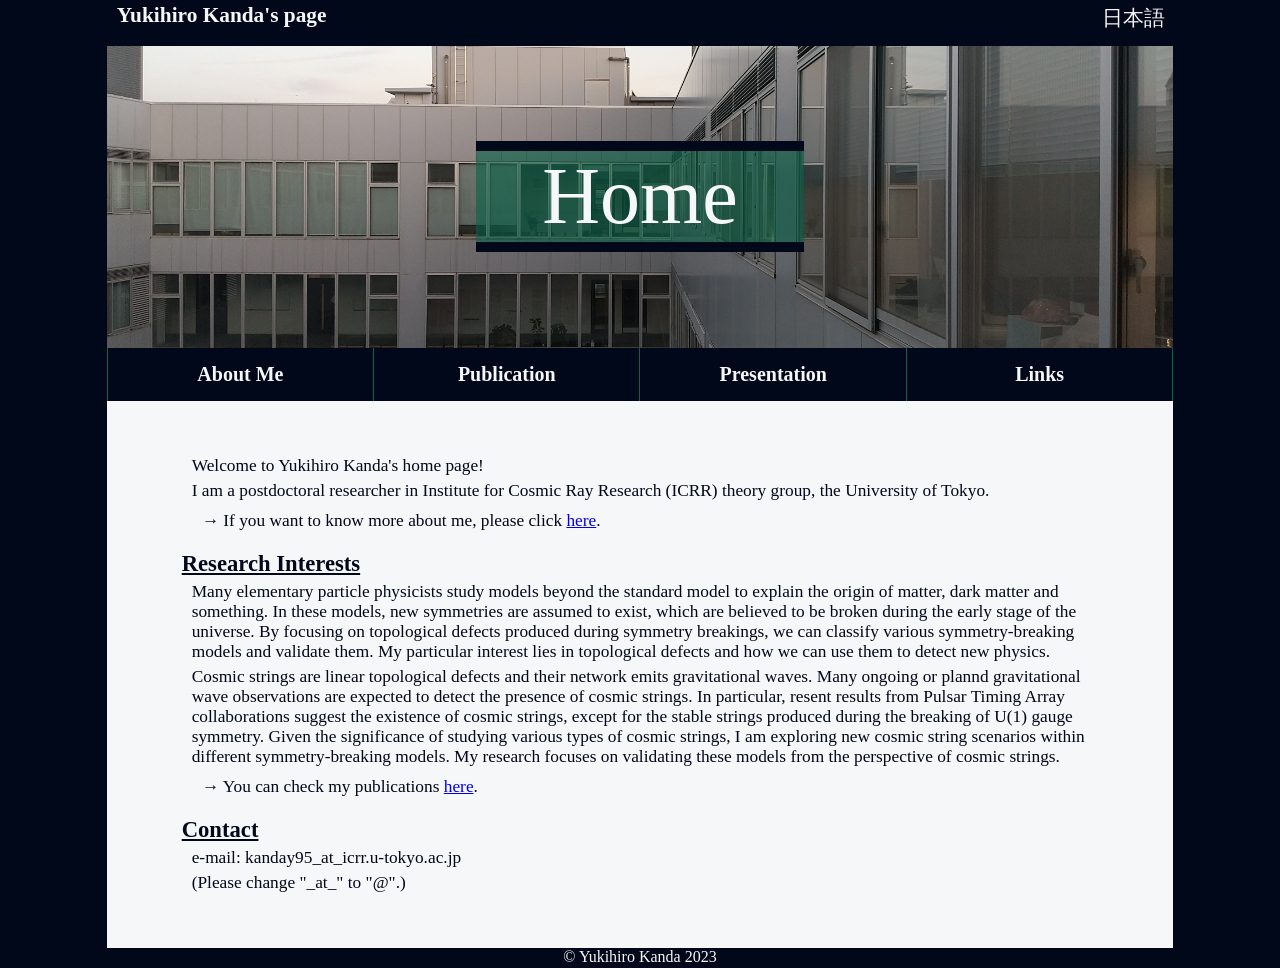
<file: index.html>
<!DOCTYPE html>
<html>
    <head>
        <title>Home_Yukihiro Kanda's Page</title>
        <link rel="stylesheet" href="./css/style.css">
        <meta charset="utf-8">
        <meta name="robots" content="noimageindex"> <!--検索避け。画像のみ検索避けの場合はnoimageindexのみ-->
    </head>
    <body>
        <!--ヘッダー-->
        <header>
            <a href="index.html" class="head">Yukihiro Kanda's page</a>
            <a href="index_jp.html" class="trns">日本語</a>
        </header>
        <div class="title0">
            <div class="title">Home</div>
        </div>
        <ul class="menu">
            <li><a href="aboutme.html">About Me</a></li>
            <li><a href="publication.html">Publication</a></li>
            <li><a href="presentation.html">Presentation</a></li>
            <li><a href="links.html">Links</a></li>
        </ul>
        <!--メイン部分-->
        <main>
            <p>Welcome to Yukihiro Kanda's home page!</p>
            <!--<p>(※Recommended for viewing on a computer. Support for smartphones is currently under preparation.)</p>-->
            <p>I am a postdoctoral researcher in Institute for Cosmic Ray Research (ICRR) theory group, the University of Tokyo.</p>
            <p class="link">&rarr;&nbsp;If you want to know more about me, please click <a href="aboutme.html">here</a>.</p>
            <h1>Research Interests</h1>
            <p>
                Many elementary particle physicists study models beyond the standard model to explain the origin of matter, dark matter and something. 
                In these models, new symmetries are assumed to exist, which are believed to be broken during the early stage of the universe. 
                By focusing on topological defects produced during symmetry breakings, we can classify various symmetry-breaking models and validate them. 
                My particular interest lies in topological defects and how we can use them to detect new physics. 
            </p>
            <p>
                Cosmic strings are linear topological defects and their network emits gravitational waves.
                Many ongoing or plannd gravitational wave observations are expected to detect the presence of cosmic strings. 
                In particular, resent results from Pulsar Timing Array collaborations suggest the existence of cosmic strings, except for the stable strings produced during the breaking of U(1) gauge symmetry. 
                Given the significance of studying various types of cosmic strings, I am exploring new cosmic string scenarios within different symmetry-breaking models. 
                My research focuses on validating these models from the perspective of cosmic strings.
            </p>
            <p class="link">
                &rarr;&nbsp;You can check my publications <a href="publication.html">here</a>.
            </p>
            <h1>Contact</h1>
            <p>e-mail: kanday95_at_icrr.u-tokyo.ac.jp</p>
            <p>(Please change "_at_" to "@".)</p>
        </main>
        <footer>
            &copy; Yukihiro Kanda 2023
        </footer>
    </body>
</html>
</file>
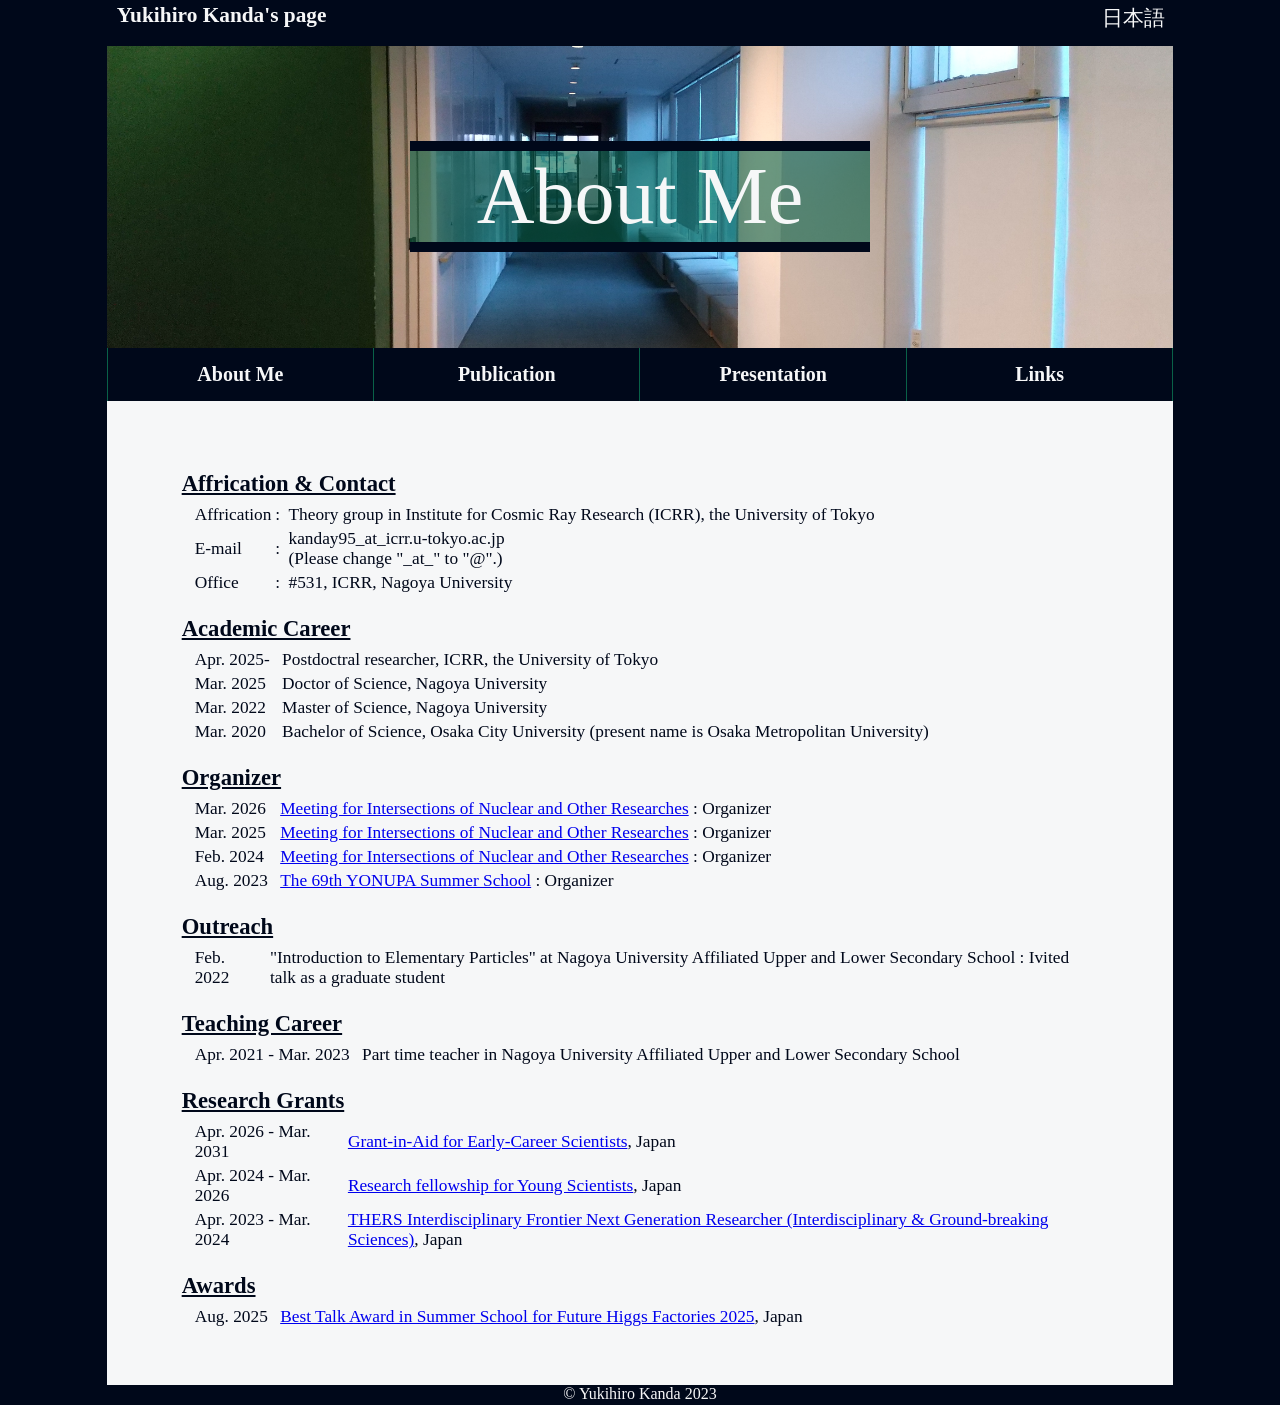
<file: aboutme.html>
<!DOCTYPE html>
<html>
    <head>
        <title>About Me_Yukihiro Kanda's Page</title>
        <link rel="stylesheet" href="./css/style.css">
        <meta charset="utf-8">
        <meta name="robots" content="noindex, nofollow, noarchive, noimageindex"> <!--検索避け。画像のみ検索避けの場合はnoimageindexのみ-->
    </head>
    <body>
        <header>
            <a href="index.html" class="head">Yukihiro Kanda's page</a>
            <a href="aboutme_jp.html" class="trns">日本語</a>
        </header>
        <div class="title1">
            <div class="title">About Me</div>
        </div>
        <ul class="menu">
            <li><a href="aboutme.html">About Me</a></li>
            <li><a href="publication.html">Publication</a></li>
            <li><a href="presentation.html">Presentation</a></li>
            <li><a href="links.html">Links</a></li>
        </ul>
        <main>
            <h1>Affrication & Contact</h1>
            <table>
                <tr>
                    <td>Affrication</td>
                    <td>:&nbsp;</td>
                    <td>Theory group in Institute for Cosmic Ray Research (ICRR), the University of Tokyo</td>
                </tr>
                <tr>
                    <td>E-mail</td>
                    <td>:&nbsp;</td>
                    <td>kanday95_at_icrr.u-tokyo.ac.jp</br>(Please change "_at_" to "@".)</td>
                </tr>
                <tr>
                    <td>Office</td>
                    <td>:&nbsp;</td>
                    <td>#531, ICRR, Nagoya University</td>
                </tr>
            </table>
            <h1>Academic Career</h1>
            <table>
                <tr>
                    <td>Apr. 2025-</td>
                    <td>&nbsp;</td>
                    <td>Postdoctral researcher, ICRR, the University of Tokyo</td>
                </tr>
                <tr>
                    <td>Mar. 2025</td>
                    <td>&nbsp;</td>
                    <td>Doctor of Science, Nagoya University</td>
                </tr>
                <tr>
                    <td>Mar. 2022</td>
                    <td>&nbsp;</td>
                    <td>Master of Science, Nagoya University</td>
                </tr>
                <tr>
                    <td>Mar. 2020</td>
                    <td>&nbsp;</td>
                    <td>Bachelor of Science, Osaka City University (present name is Osaka Metropolitan University)</td>
                </tr>
            </table>
            <h1>Organizer</h1>
            <table>
                <tr>
                    <td>Mar. 2026</td>
                    <td>&nbsp;</td>
                    <td><a href="https://taigamiyachi.github.io/MINOR2026/" target="_blank">Meeting for Intersections of Nuclear and Other Researches</a> : Organizer</td>
                </tr>
                <tr>
                    <td>Mar. 2025</td>
                    <td>&nbsp;</td>
                    <td><a href="https://taigamiyachi.github.io/MINOR2025/" target="_blank">Meeting for Intersections of Nuclear and Other Researches</a> : Organizer</td>
                </tr>
                <tr>
                    <td>Feb. 2024</td>
                    <td>&nbsp;</td>
                    <td><a href="https://kannosatoshi.github.io/minor_page/" target="_blank">Meeting for Intersections of Nuclear and Other Researches</a> : Organizer</td>
                </tr>
                <tr>
                    <td>Aug. 2023</td>
                    <td>&nbsp;</td>
                    <td><a href="https://www2.yukawa.kyoto-u.ac.jp/~sansha.wakate/school2023/index.html" target="_blank">The 69th YONUPA Summer School</a> : Organizer</td>
                </tr>
            </table>
            <h1>Outreach</h1>
            <table>
                <tr>
                    <td>Feb. 2022</td>
                    <td>&nbsp;</td>
                    <td>"Introduction to Elementary Particles" at Nagoya University Affiliated Upper and Lower Secondary School : Ivited talk as a graduate student</td>
                </tr>
            </table>
            <h1>Teaching Career</h1>
            <table>
                <tr>
                    <td>Apr. 2021 - Mar. 2023</td>
                    <td>&nbsp;</td>
                    <td>Part time teacher in Nagoya University Affiliated Upper and Lower Secondary School</td>
                </tr>
            </table>
            <h1>Research Grants</h1>
            <table>
                <tr>
                    <td>Apr. 2026 - Mar. 2031</td>
                    <td>&nbsp;</td>
                    <td><a href="https://www.jsps.go.jp/english/e-grants/grants01.html" target="_blank">Grant-in-Aid for Early-Career Scientists</a>, Japan</td>
                </tr>
                <tr>
                    <td>Apr. 2024 - Mar. 2026</td>
                    <td>&nbsp;</td>
                    <td><a href="https://www.jsps.go.jp/english/e-pd/" target="_blank">Research fellowship for Young Scientists</a>, Japan</td>
                </tr>
                <tr>
                    <td>Apr. 2023 - Mar. 2024</td>
                    <td>&nbsp;</td>
                    <td> <a href="https://dec.nagoya-u.ac.jp/phd-fellowship/" target="_blank">THERS Interdisciplinary Frontier Next Generation Researcher (Interdisciplinary & Ground-breaking Sciences)</a>, Japan</td>
                </tr>
            </table>
            <h1>Awards</h1>
            <table>
                <tr>
                    <td>Aug. 2025</td>
                    <td>&nbsp;</td>
                    <td><a href="https://agenda.linearcollider.org/event/10705/" target="_blank">Best Talk Award in Summer School for Future Higgs Factories 2025</a>, Japan</td>
                </tr>
            </table>
        </main>
        <footer>
            &copy; Yukihiro Kanda 2023
        </footer>
    </body>
</html>
</file>
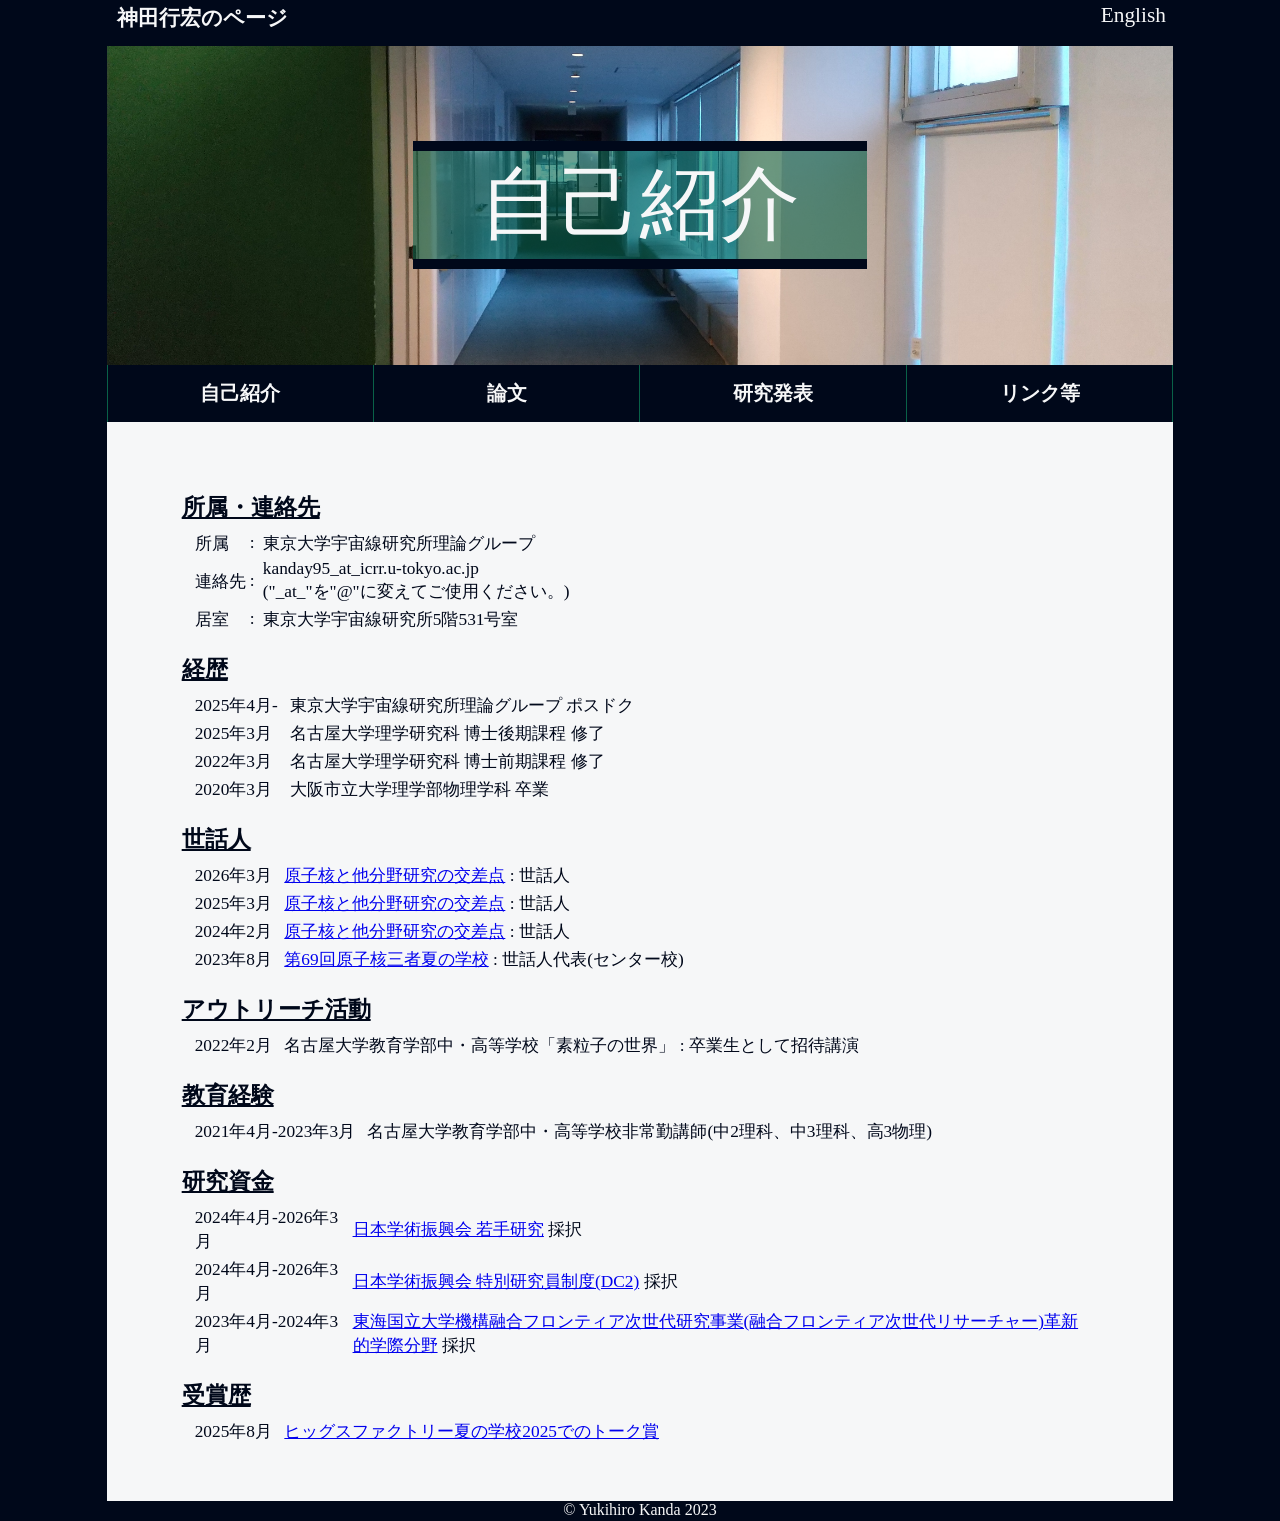
<file: aboutme_jp.html>
<!DOCTYPE html>
<html>
    <head>
        <title>自己紹介_神田行宏のページ</title>
        <link rel="stylesheet" href="./css/style.css">
        <meta charset="utf-8">
        <meta name="robots" content="noindex, nofollow, noarchive, noimageindex"> <!--検索避け。画像のみ検索避けの場合はnoimageindexのみ-->
    </head>
    <body>
        <header>
            <a href="index_jp.html" class="head">神田行宏のページ</a>
            <a href="aboutme.html" class="trns">English</a>
        </header>
        <div class="title1">
            <div class="title">自己紹介</div>
        </div>
        <ul class="menu">
            <li><a href="aboutme_jp.html">自己紹介</a></li>
            <li><a href="publication_jp.html">論文</a></li>
            <li><a href="presentation_jp.html">研究発表</a></li>
            <li><a href="links_jp.html">リンク等</a></li>
        </ul>
        <main>
            <h1>所属・連絡先</h1>
            <table>
                <tr>
                    <td>所属</td>
                    <td>:&nbsp;</td>
                    <td>東京大学宇宙線研究所理論グループ</td>
                </tr>
                <tr>
                    <td>連絡先</td>
                    <td>:&nbsp;</td>
                    <td>kanday95_at_icrr.u-tokyo.ac.jp</br>("_at_"を"@"に変えてご使用ください。)</td>
                </tr>
                <tr>
                    <td>居室</td>
                    <td>:&nbsp;</td>
                    <td>東京大学宇宙線研究所5階531号室</td>
                </tr>
            </table>
            <h1>経歴</h1>
            <table>
                <tr>
                    <td>2025年4月-</td>
                    <td>&nbsp;</td>
                    <td>東京大学宇宙線研究所理論グループ ポスドク</td>
                </tr>
                <tr>
                    <td>2025年3月</td>
                    <td>&nbsp;</td>
                    <td>名古屋大学理学研究科 博士後期課程 修了</td>
                </tr>
                <tr>
                    <td>2022年3月</td>
                    <td>&nbsp;</td>
                    <td>名古屋大学理学研究科 博士前期課程 修了</td>
                </tr>
                <tr>
                    <td>2020年3月</td>
                    <td>&nbsp;</td>
                    <td>大阪市立大学理学部物理学科 卒業</td>
                </tr>
            </table>
            <h1>世話人</h1>
            <table>
                <tr>
                    <td>2026年3月</td>
                    <td>&nbsp;</td>
                    <td><a href="https://taigamiyachi.github.io/MINOR2026/" target="_blank">原子核と他分野研究の交差点</a> : 世話人</td>
                </tr>
                <tr>
                    <td>2025年3月</td>
                    <td>&nbsp;</td>
                    <td><a href="https://taigamiyachi.github.io/MINOR2025/" target="_blank">原子核と他分野研究の交差点</a> : 世話人</td>
                </tr>
                <tr>
                    <td>2024年2月</td>
                    <td>&nbsp;</td>
                    <td><a href="https://kannosatoshi.github.io/minor_page/" target="_blank">原子核と他分野研究の交差点</a> : 世話人</td>
                </tr>
                <tr>
                    <td>2023年8月</td>
                    <td>&nbsp;</td>
                    <td><a href="https://www2.yukawa.kyoto-u.ac.jp/~sansha.wakate/school2023/index.html" target="_blank">第69回原子核三者夏の学校</a> : 世話人代表(センター校)</td>
                </tr>
            </table>
            <h1>アウトリーチ活動</h1>
            <table>
                <tr>
                    <td>2022年2月</td>
                    <td>&nbsp;</td>
                    <td>名古屋大学教育学部中・高等学校「素粒子の世界」 : 卒業生として招待講演</td>
                </tr>
            </table>
            <h1>教育経験</h1>
            <table>
                <tr>
                    <td>2021年4月-2023年3月</td>
                    <td>&nbsp;</td>
                    <td>名古屋大学教育学部中・高等学校非常勤講師(中2理科、中3理科、高3物理)</td>
                </tr>
            </table>
            <h1>研究資金</h1>
            <table>
                <tr>
                    <td>2024年4月-2026年3月</td>
                    <td>&nbsp;</td>
                    <td><a href="https://kaken.nii.ac.jp/ja/grant/KAKENHI-PROJECT-26K17132/" target="_blank">日本学術振興会 若手研究</a> 採択</td>
                </tr>
                <tr>
                    <td>2024年4月-2026年3月</td>
                    <td>&nbsp;</td>
                    <td><a href="https://kaken.nii.ac.jp/ja/grant/KAKENHI-PROJECT-24KJ1257/" target="_blank">日本学術振興会 特別研究員制度(DC2)</a> 採択</td>
                </tr>
                <tr>
                    <td>2023年4月-2024年3月</td>
                    <td>&nbsp;</td>
                    <td><a href="https://dec.nagoya-u.ac.jp/phd-fellowship/" target="_blank">東海国立大学機構融合フロンティア次世代研究事業(融合フロンティア次世代リサーチャー)革新的学際分野</a> 採択</td>
                </tr>
            </table>
            <h1>受賞歴</h1>
            <table>
                <tr>
                    <td>2025年8月</td>
                    <td>&nbsp;</td>
                    <td><a href="https://agenda.linearcollider.org/event/10705/" target="_blank">ヒッグスファクトリー夏の学校2025でのトーク賞</a></td>
                </tr>
            </table>
        </main>
        <footer>
            &copy; Yukihiro Kanda 2023
        </footer>
    </body>
</html>
</file>
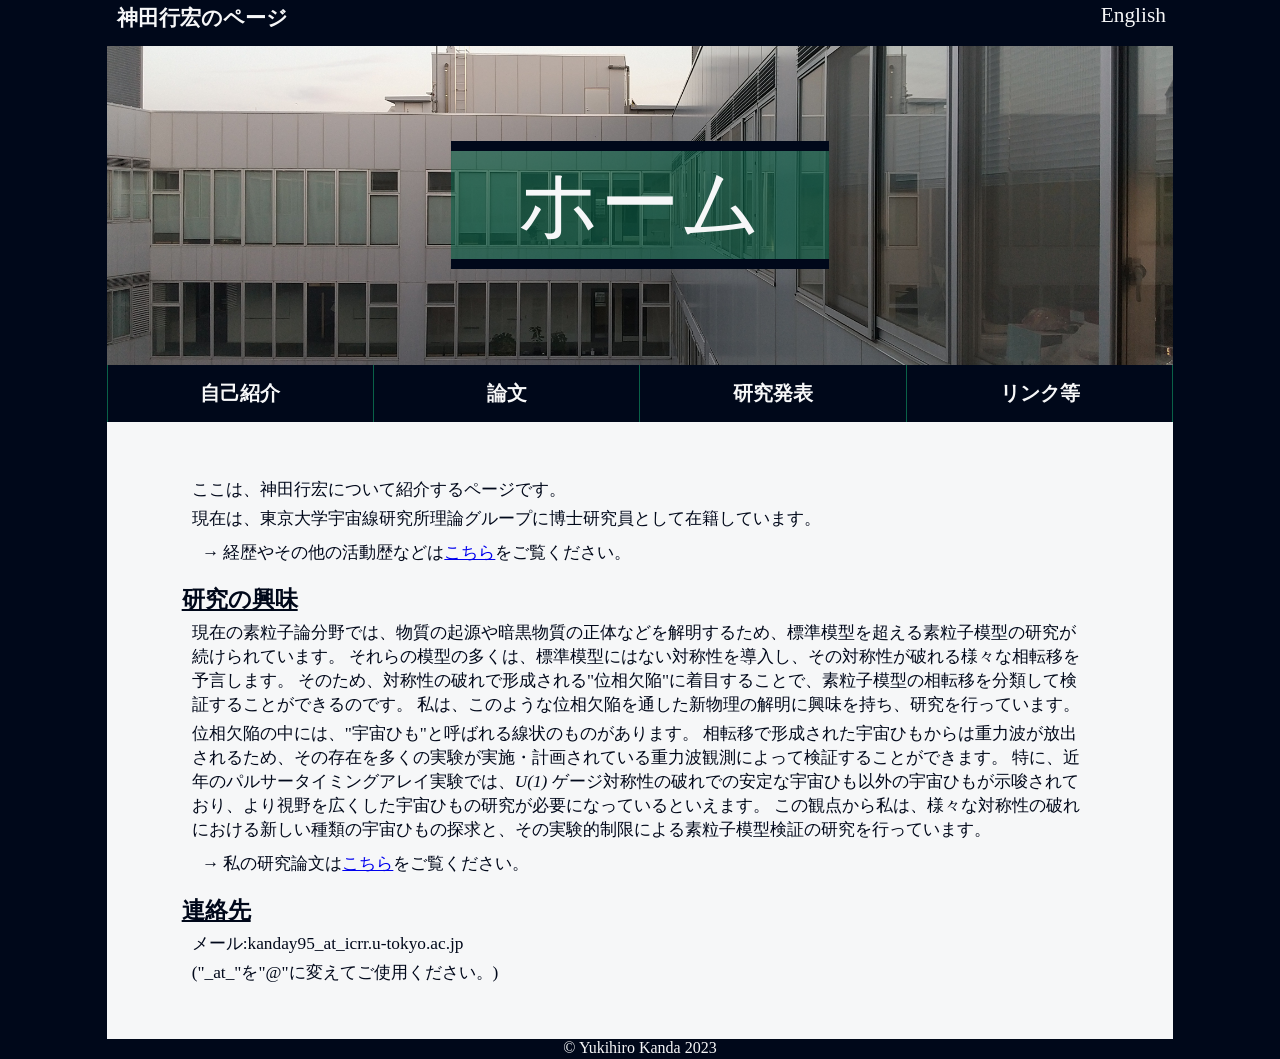
<file: index_jp.html>
<!DOCTYPE html>
<html>
    <head>
        <title>ホーム_神田行宏のページ</title>
        <link rel="stylesheet" href="./css/style.css">
        <meta charset="utf-8">
        <meta name="robots" content="noimageindex"> <!--検索避け。画像のみ検索避けの場合はnoimageindexのみ-->
    </head>
    <body>
        <header>
            <a href="index_jp.html" class="head">神田行宏のページ</a>
            <a href="index.html" class="trns">English</a>
        </header>
        <div class="title0">
            <div class="title">ホーム</div>
        </div>
        <ul class="menu">
            <li><a href="aboutme_jp.html">自己紹介</a></li>
            <li><a href="publication_jp.html">論文</a></li>
            <li><a href="presentation_jp.html">研究発表</a></li>
            <li><a href="links_jp.html">リンク等</a></li>
        </ul>
        <main>
            <p>ここは、神田行宏について紹介するページです。</p>
            <!--<p>(※パソコンでの閲覧推奨。スマホへの対応は準備中。)</p>-->
            <p>現在は、東京大学宇宙線研究所理論グループに博士研究員として在籍しています。</p>
            <p class="link">&rarr;&nbsp;経歴やその他の活動歴などは<a href="aboutme_jp.html">こちら</a>をご覧ください。</p>
            <h1>研究の興味</h1>
            <p>
                現在の素粒子論分野では、物質の起源や暗黒物質の正体などを解明するため、標準模型を超える素粒子模型の研究が続けられています。
                それらの模型の多くは、標準模型にはない対称性を導入し、その対称性が破れる様々な相転移を予言します。
                そのため、対称性の破れで形成される"位相欠陥"に着目することで、素粒子模型の相転移を分類して検証することができるのです。
                私は、このような位相欠陥を通した新物理の解明に興味を持ち、研究を行っています。
            </p>
            <p>
                位相欠陥の中には、"宇宙ひも"と呼ばれる線状のものがあります。
                相転移で形成された宇宙ひもからは重力波が放出されるため、その存在を多くの実験が実施・計画されている重力波観測によって検証することができます。
                特に、近年のパルサータイミングアレイ実験では、<i>U(1)</i> ゲージ対称性の破れでの安定な宇宙ひも以外の宇宙ひもが示唆されており、より視野を広くした宇宙ひもの研究が必要になっているといえます。
                この観点から私は、様々な対称性の破れにおける新しい種類の宇宙ひもの探求と、その実験的制限による素粒子模型検証の研究を行っています。
            </p>
            <p class="link">
                &rarr;&nbsp;私の研究論文は<a href="publication_jp.html">こちら</a>をご覧ください。
            </p>
            <h1>連絡先</h1>
            <p>メール:kanday95_at_icrr.u-tokyo.ac.jp</p>
            <p>("_at_"を"@"に変えてご使用ください。)</p>
        </main>
        <footer>
            &copy; Yukihiro Kanda 2023
        </footer>
    </body>
</html>
</file>
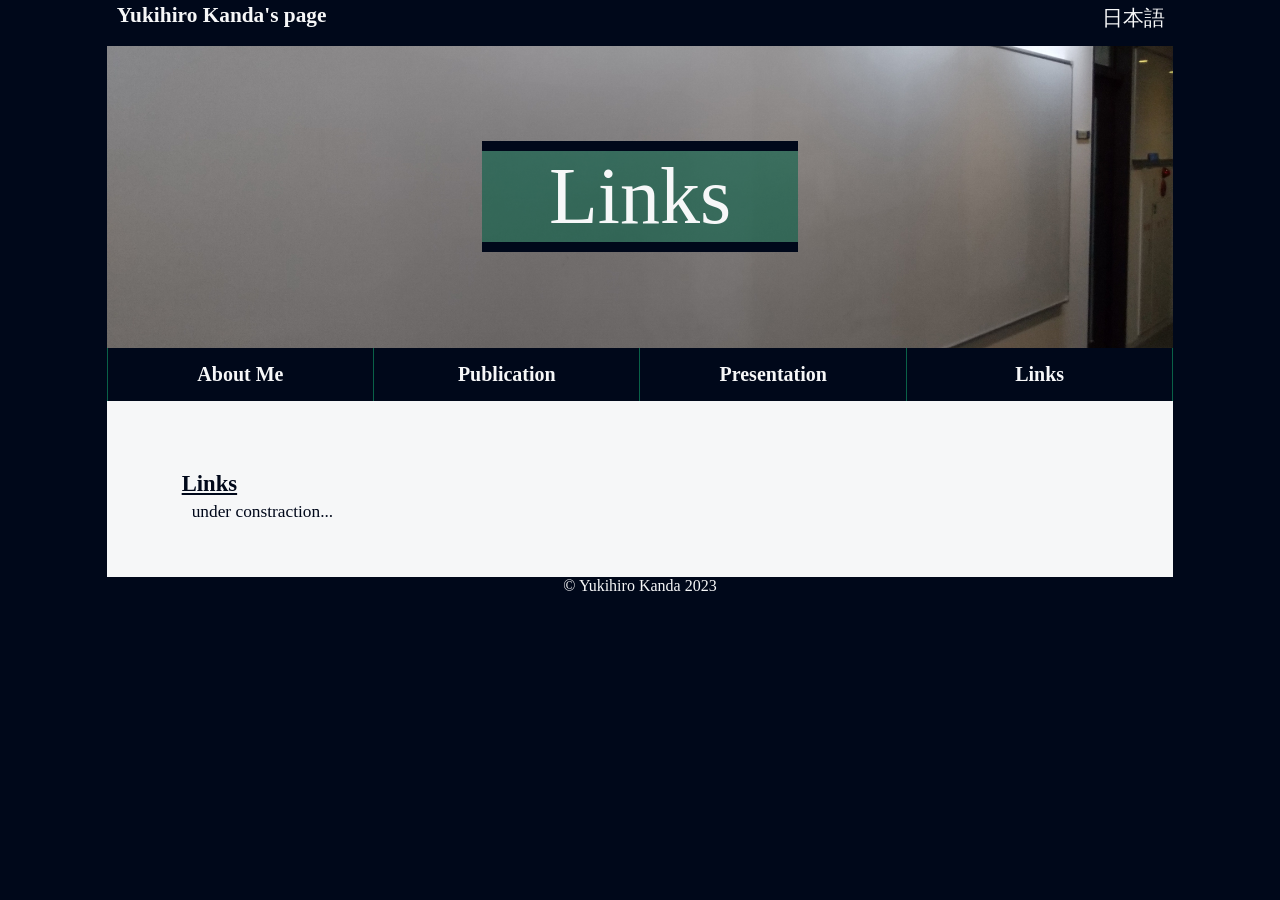
<file: links.html>
<!DOCTYPE html>
<html>
    <head>
        <title>Links_Yukihiro Kanda's Page</title>
        <link rel="stylesheet" href="./css/style.css">
        <meta charset="utf-8">
        <meta name="robots" content="noindex, nofollow, noarchive, noimageindex"> <!--検索避け。画像のみ検索避けの場合はnoimageindexのみ-->
    </head>
    <body>
        <header>
            <a href="index.html" class="head">Yukihiro Kanda's page</a>
            <a href="links_jp.html" class="trns">日本語</a>
        </header>
        <div class="title4">
            <div class="title">Links</div>
        </div>
        <ul class="menu">
            <li><a href="aboutme.html">About Me</a></li>
            <li><a href="publication.html">Publication</a></li>
            <li><a href="presentation.html">Presentation</a></li>
            <li><a href="links.html">Links</a></li>
        </ul>
        <main>
            <h1>Links</h1>
            <p>under constraction...</p>
        </main>
        <footer>
            &copy; Yukihiro Kanda 2023
        </footer>
    </body>
</html>
</file>
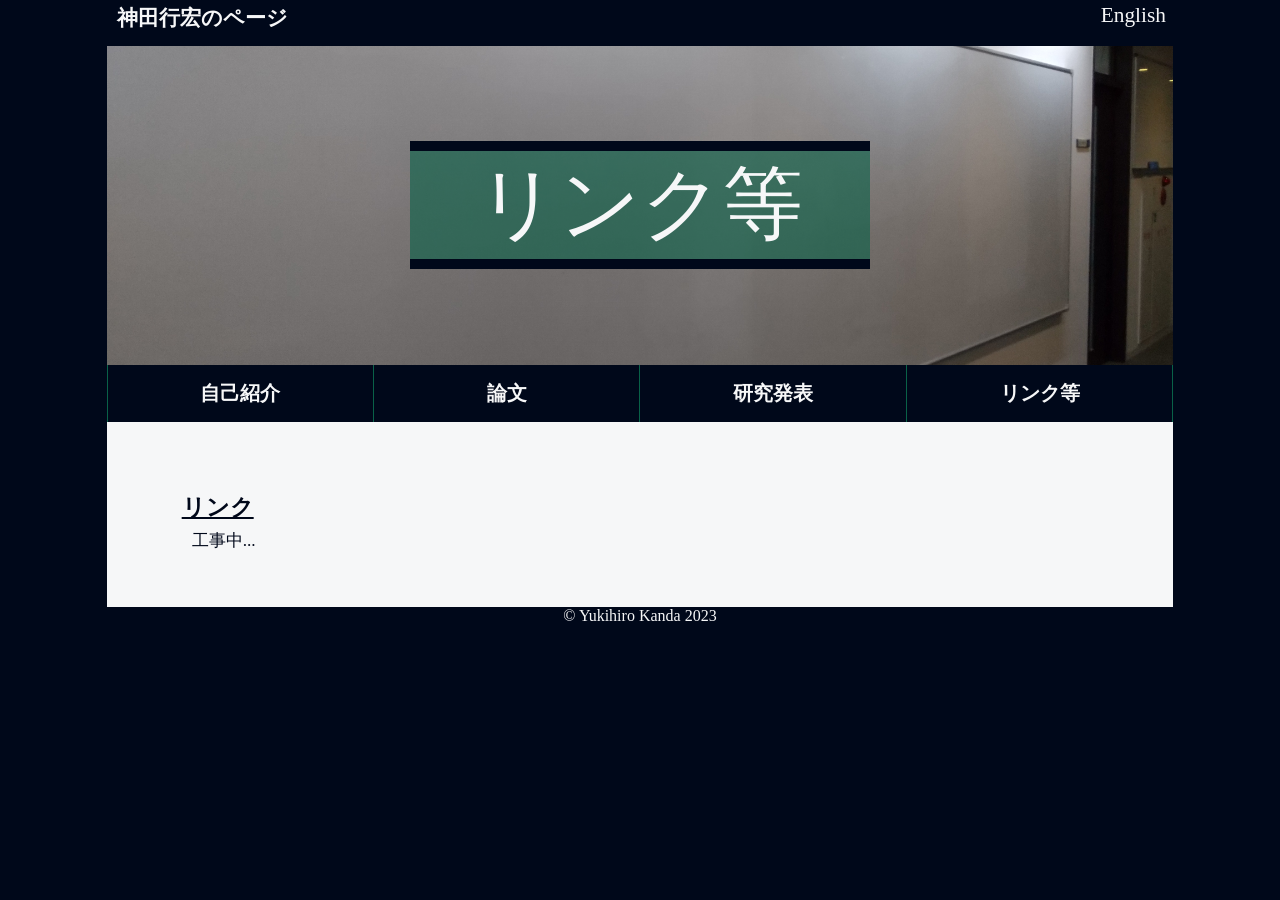
<file: links_jp.html>
<!DOCTYPE html>
<html>
    <head>
        <title>リンク等_神田行宏のページ</title>
        <link rel="stylesheet" href="./css/style.css">
        <meta charset="utf-8">
        <meta name="robots" content="noindex, nofollow, noarchive, noimageindex"> <!--検索避け。画像のみ検索避けの場合はnoimageindexのみ-->
    </head>
    <body>
        <header>
            <a href="index_jp.html" class="head">神田行宏のページ</a>
            <a href="links.html" class="trns">English</a>
        </header>
        <div class="title4">
            <div class="title">リンク等</div>
        </div>
        <ul class="menu">
            <li><a href="aboutme_jp.html">自己紹介</a></li>
            <li><a href="publication_jp.html">論文</a></li>
            <li><a href="presentation_jp.html">研究発表</a></li>
            <li><a href="links_jp.html">リンク等</a></li>
        </ul>
        <main>
            <h1>リンク</h1>
            <p>工事中...</p>
        </main>
        <footer>
            &copy; Yukihiro Kanda 2023
        </footer>
    </body>
</html>
</file>
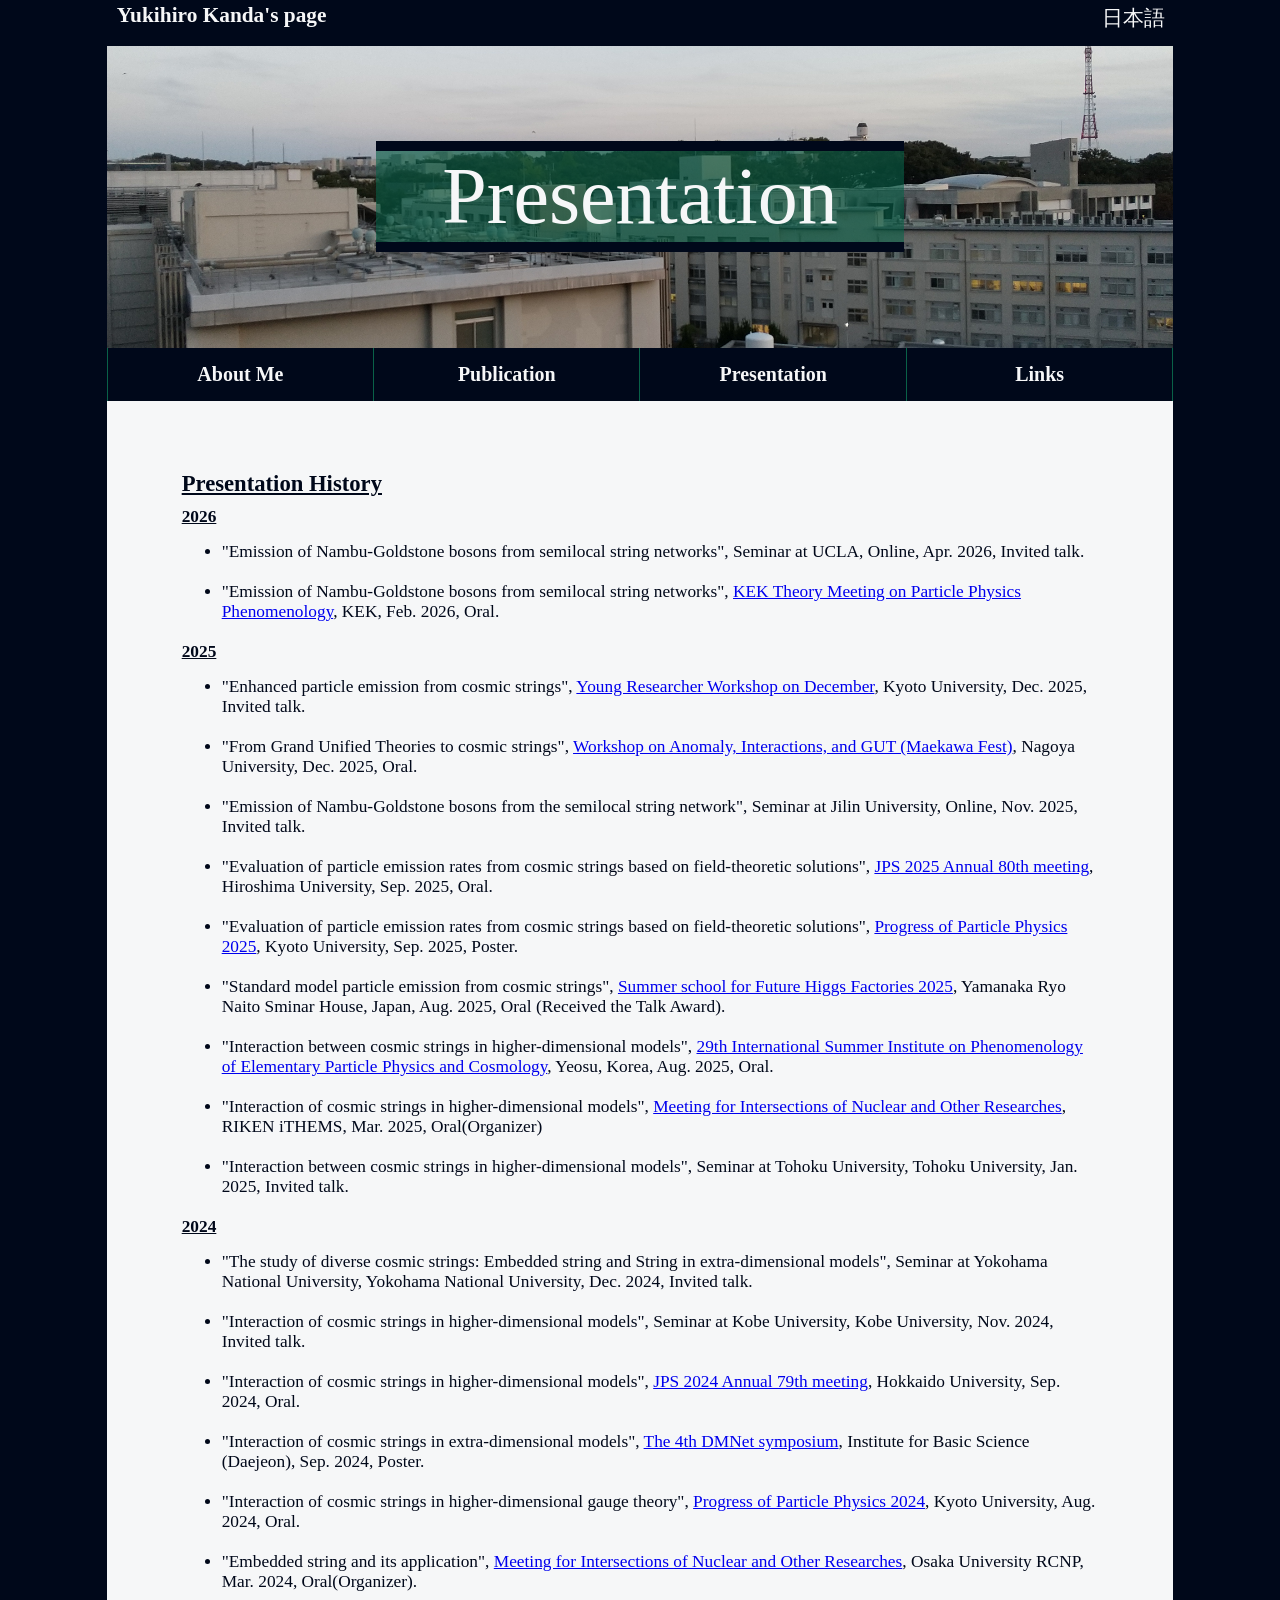
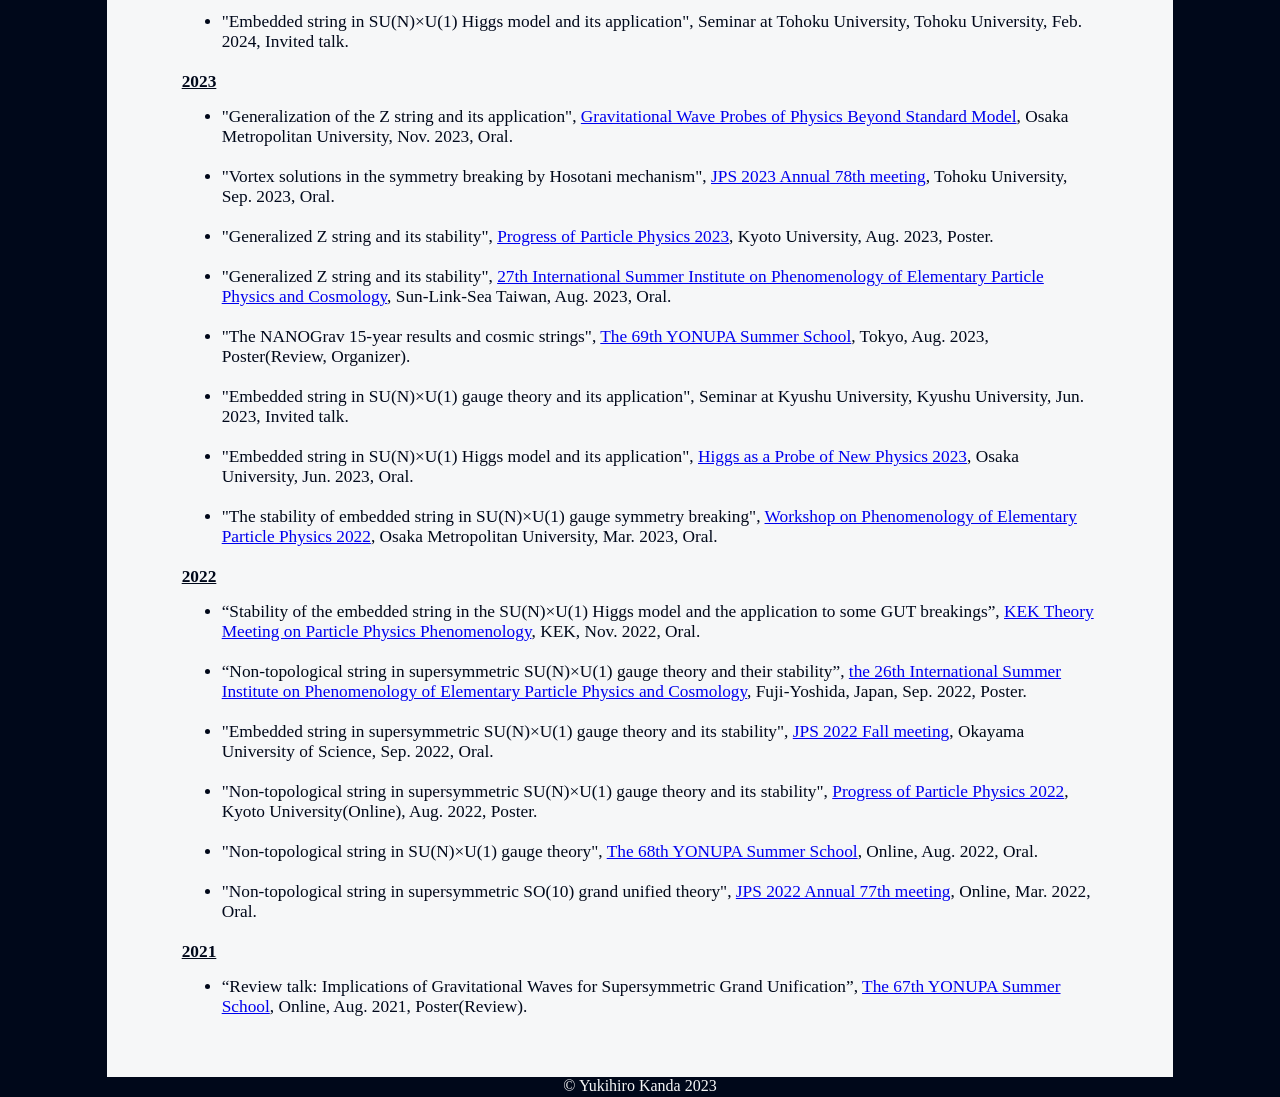
<file: presentation.html>
<!DOCTYPE html>
<html>
    <head>
        <title>Presentation_Yukihiro Kanda's Page</title>
        <link rel="stylesheet" href="./css/style.css">
        <meta charset="utf-8">
        <meta name="robots" content="noindex, nofollow, noarchive, noimageindex"> <!--検索避け。画像のみ検索避けの場合はnoimageindexのみ-->
    </head>
    <body>
        <header>
            <a href="index.html" class="head">Yukihiro Kanda's page</a>
            <a href="presentation_jp.html" class="trns">日本語</a>
        </header>
        <div class="title3">
            <div class="title">Presentation</div>
        </div>
        <ul class="menu">
            <li><a href="aboutme.html">About Me</a></li>
            <li><a href="publication.html">Publication</a></li>
            <li><a href="presentation.html">Presentation</a></li>
            <li><a href="links.html">Links</a></li>
        </ul>
        <main>
            <h1>Presentation History</h1>
            <h2>2026</h2>
            <ul>
                <li>"Emission of Nambu-Goldstone bosons from semilocal string networks", Seminar at UCLA, Online, Apr. 2026, Invited talk.</li>
                <li>"Emission of Nambu-Goldstone bosons from semilocal string networks", <a href="https://conference-indico.kek.jp/event/334/" target="_blank">KEK Theory Meeting on Particle Physics Phenomenology</a>, KEK, Feb. 2026, Oral.</li>
            </ul>
            <h2>2025</h2>
            <ul>
                <li>"Enhanced particle emission from cosmic strings", <a href="https://indico.yukawa.kyoto-u.ac.jp/event/74/" target="_blank">Young Researcher Workshop on December</a>, Kyoto University, Dec. 2025, Invited talk.</li>
                <li>"From Grand Unified Theories to cosmic strings", <a href="https://sites.google.com/view/maekawafest" target="_blank">Workshop on Anomaly, Interactions, and GUT (Maekawa Fest)</a>, Nagoya University, Dec. 2025, Oral.</li>
                <li>"Emission of Nambu-Goldstone bosons from the semilocal string network", Seminar at Jilin University, Online, Nov. 2025, Invited talk.</li>
                <li>"Evaluation of particle emission rates from cosmic strings based on field-theoretic solutions", <a href="https://jps.or.jp/english/meetings-and-awards/annual/annual-index.html" target="_blank">JPS 2025 Annual 80th meeting</a>, Hiroshima University, Sep. 2025, Oral.</li>
                <li>"Evaluation of particle emission rates from cosmic strings based on field-theoretic solutions", <a href="https://indico.yukawa.kyoto-u.ac.jp/event/71/" target="_blank">Progress of Particle Physics 2025</a>, Kyoto University, Sep. 2025, Poster.</li>
                <li>"Standard model particle emission from cosmic strings", <a href="https://agenda.linearcollider.org/event/10705/" target="_blank">Summer school for Future Higgs Factories 2025</a>, Yamanaka Ryo Naito Sminar House, Japan, Aug. 2025, Oral (Received the Talk Award).</li>
                <li>"Interaction between cosmic strings in higher-dimensional models", <a href="https://indico.ibs.re.kr/event/891/" target="_blank">29th International Summer Institute on Phenomenology of Elementary Particle Physics and Cosmology</a>, Yeosu, Korea, Aug. 2025, Oral.</li>
                <li>"Interaction of cosmic strings in higher-dimensional models", <a href="https://taigamiyachi.github.io/MINOR2025/" target="_blank">Meeting for Intersections of Nuclear and Other Researches</a>, RIKEN iTHEMS, Mar. 2025, Oral(Organizer)</li>
                <li>"Interaction between cosmic strings in higher-dimensional models", Seminar at Tohoku University, Tohoku University, Jan. 2025, Invited talk.</li>
            </ul>
            <h2>2024</h2>
            <ul>
                <li>"The study of diverse cosmic strings: Embedded string and String in extra-dimensional models", Seminar at Yokohama National University, Yokohama National University, Dec. 2024, Invited talk.</li>
                <li>"Interaction of cosmic strings in higher-dimensional models", Seminar at Kobe University, Kobe University, Nov. 2024, Invited talk.</li>
                <li>"Interaction of cosmic strings in higher-dimensional models", <a href="https://www.jps.or.jp/activities/meetings/annual/annual-index.php" target="_blank">JPS 2024 Annual 79th meeting</a>, Hokkaido University, Sep. 2024, Oral.</li>
                <li>"Interaction of cosmic strings in extra-dimensional models", <a href="https://indico.ibs.re.kr/event/664/" target="_blank">The 4th DMNet symposium</a>, Institute for Basic Science (Daejeon), Sep. 2024, Poster.</li>
                <li>"Interaction of cosmic strings in higher-dimensional gauge theory", <a href="https://indico.yukawa.kyoto-u.ac.jp/event/32/" target="_blank">Progress of Particle Physics 2024</a>, Kyoto University, Aug. 2024, Oral.</li>
                <li>"Embedded string and its application", <a href="https://kannosatoshi.github.io/minor_page/" target="_blank">Meeting for Intersections of Nuclear and Other Researches</a>, Osaka University RCNP, Mar. 2024, Oral(Organizer).</li>
                <li>"Embedded string in SU(N)×U(1) Higgs model and its application", Seminar at Tohoku University, Tohoku University, Feb. 2024, Invited talk.</li>
            </ul>
            <h2>2023</h2>
            <ul>
                <li>"Generalization of the Z string and its application", <a href="https://indico.nitep.osaka-cu.ac.jp/event/130/" target="_blank">Gravitational Wave Probes of Physics Beyond Standard Model</a>, Osaka Metropolitan University, Nov. 2023, Oral.</li>
                <li>"Vortex solutions in the symmetry breaking by Hosotani mechanism", <a href="https://www.jps.or.jp/activities/meetings/annual/annual-index.php" target="_blank">JPS 2023 Annual 78th meeting</a>, Tohoku University, Sep. 2023, Oral.</li>
                <li>"Generalized Z string and its stability", <a href="https://www2.yukawa.kyoto-u.ac.jp/~ppp.ws/PPP2023/" target="_blank">Progress of Particle Physics 2023</a>, Kyoto University, Aug. 2023, Poster.</li>
                <li>"Generalized Z string and its stability", <a href="https://phys.ncts.ntu.edu.tw/act/actnews/26th-8087265/home/introduction" target="_blank">27th International Summer Institute on Phenomenology of Elementary Particle Physics and Cosmology</a>, Sun-Link-Sea Taiwan, Aug. 2023, Oral.</li>
                <li>"The NANOGrav 15-year results and cosmic strings", <a href="https://www2.yukawa.kyoto-u.ac.jp/~sansha.wakate/school2024/index.html" target="_blank">The 69th YONUPA Summer School</a>, Tokyo, Aug. 2023, Poster(Review, Organizer).</li>
                <li>"Embedded string in SU(N)×U(1) gauge theory and its application", Seminar at Kyushu University, Kyushu University, Jun. 2023, Invited talk.</li>
                <li>"Embedded string in SU(N)×U(1) Higgs model and its application", <a href="http://www-het.phys.sci.osaka-u.ac.jp/~nhwg/HPNP2023/" target="_blank">Higgs as a Probe of New Physics 2023</a>, Osaka University, Jun. 2023, Oral.</li>
                <li>"The stability of embedded string in SU(N)×U(1) gauge symmetry breaking", <a href="https://indico.nitep.osaka-cu.ac.jp/event/117/" target="_blank">Workshop on Phenomenology of Elementary Particle Physics 2022</a>, Osaka Metropolitan University, Mar. 2023, Oral.</li>
            </ul>
            <h2>2022</h2>
            <ul>
                <li>“Stability of the embedded string in the SU(N)×U(1) Higgs model and the application to some GUT breakings”, <a href="https://conference-indico.kek.jp/event/185/" target="_blank">KEK Theory Meeting on Particle Physics Phenomenology</a>, KEK, Nov. 2022, Oral.</li>
                <li>“Non-topological string in supersymmetric SU(N)×U(1) gauge theory and their stability”, <a href="https://phys.sc.niigata-u.ac.jp/~asaka/si22/01_home.html" target="_blank">the 26th International Summer Institute on Phenomenology of Elementary Particle Physics and Cosmology</a>, Fuji-Yoshida, Japan, Sep. 2022, Poster.</li>
                <li>"Embedded string in supersymmetric SU(N)×U(1) gauge theory and its stability", <a href="https://onsite.gakkai-web.net/jps/jps_search/2022au/index.html" target="_blank">JPS 2022 Fall meeting</a>, Okayama University of Science, Sep. 2022, Oral.</li>
                <li>"Non-topological string in supersymmetric SU(N)×U(1) gauge theory and its stability", <a href="https://www2.yukawa.kyoto-u.ac.jp/~ppp.ws/PPP2022/" target="_blank">Progress of Particle Physics 2022</a>, Kyoto University(Online), Aug. 2022, Poster.</li>
                <li>"Non-topological string in SU(N)×U(1) gauge theory", <a href="https://www2.yukawa.kyoto-u.ac.jp/~sansha.wakate/school2022/index.html" target="_blank">The 68th YONUPA Summer School</a>, Online, Aug. 2022, Oral.</li>
                <li>"Non-topological string in supersymmetric SO(10) grand unified theory", <a href="https://onsite.gakkai-web.net/jps/jps_search/2022sp/index.html" target="_blank">JPS 2022 Annual 77th meeting</a>, Online, Mar. 2022, Oral.</li>
            </ul>
            <h2>2021</h2>
            <ul>
                <li>“Review talk: Implications of Gravitational Waves for Supersymmetric Grand Unification”, <a href="https://www2.yukawa.kyoto-u.ac.jp/~sansha.wakate/school2021/index.html" target="_blank">The 67th YONUPA Summer School</a>, Online, Aug. 2021, Poster(Review).</li>
            </ul>
        </main>
        <footer>
            &copy; Yukihiro Kanda 2023
        </footer>
    </body>
</html>
</file>
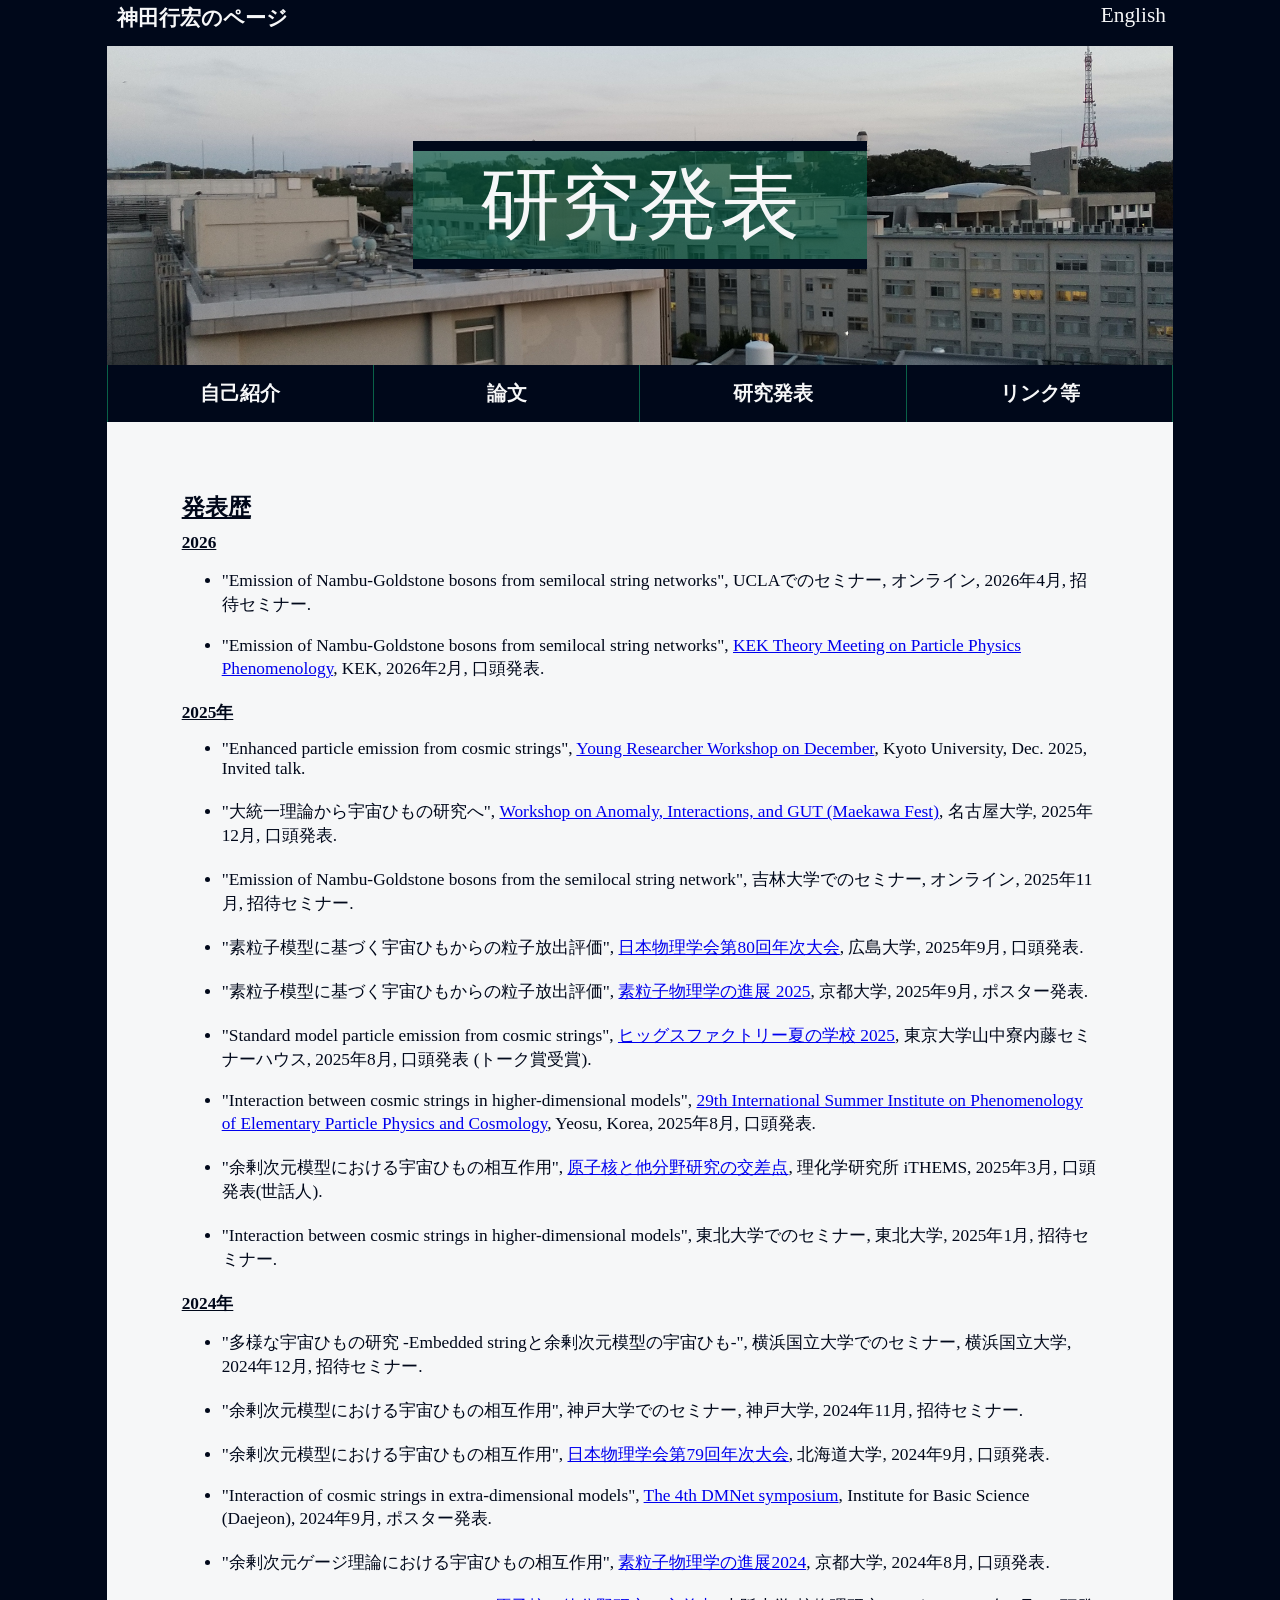
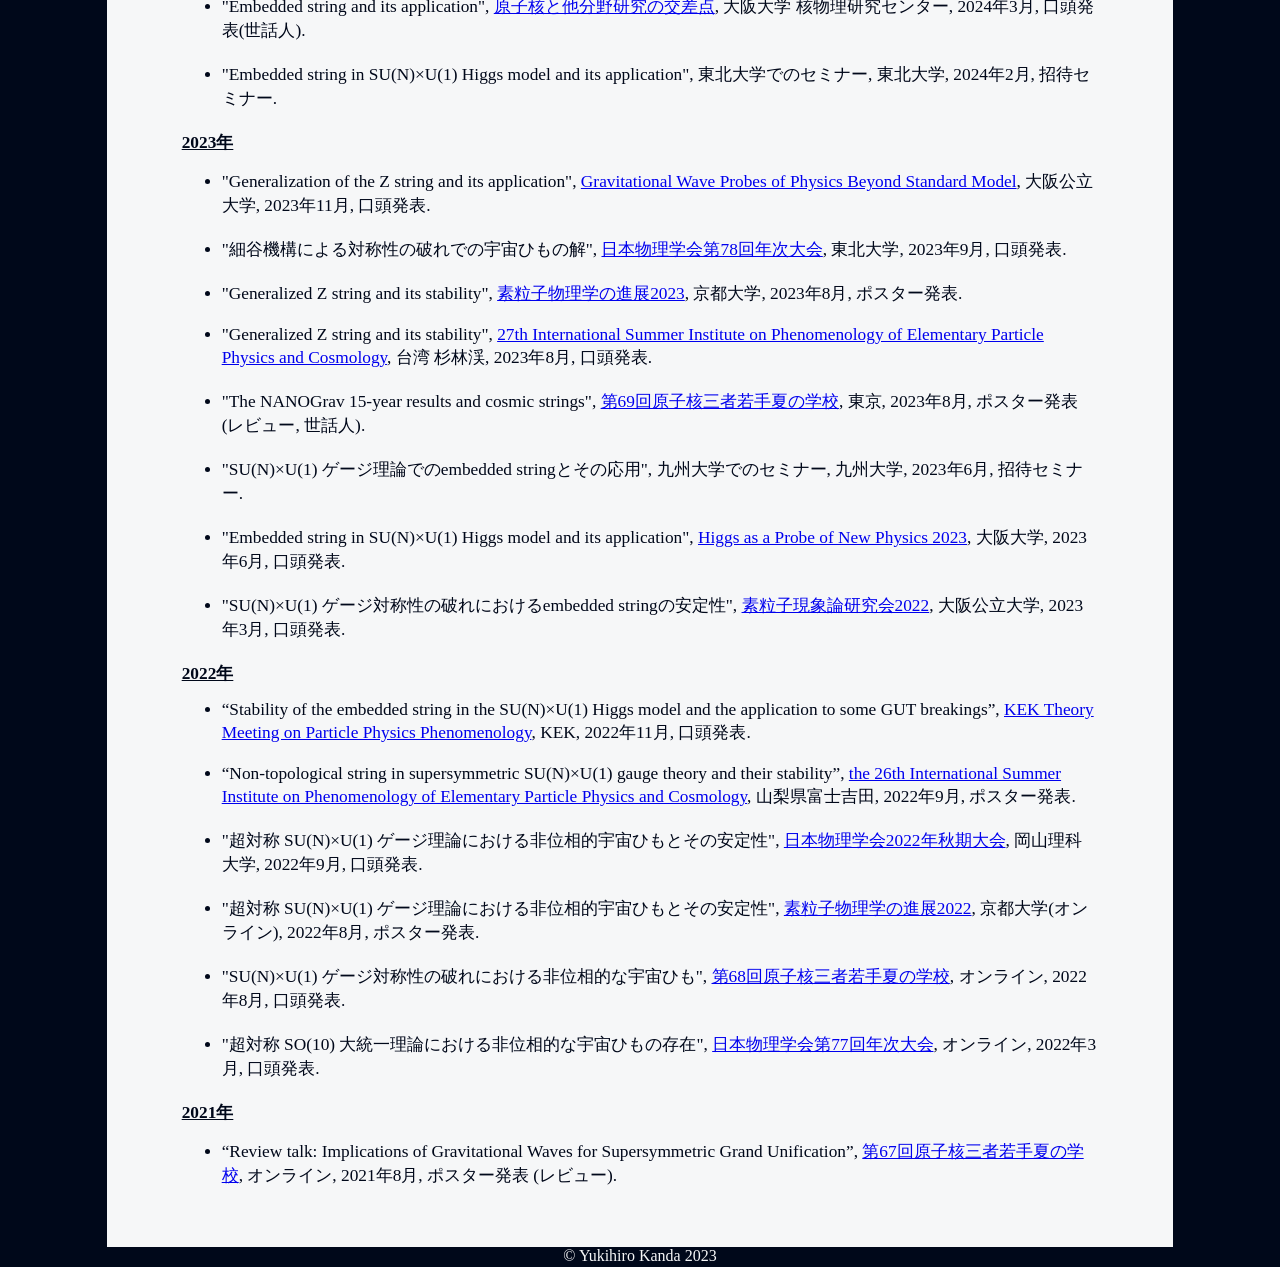
<file: presentation_jp.html>
<!DOCTYPE html>
<html>
    <head>
        <title>研究発表_神田行宏のページ</title>
        <link rel="stylesheet" href="./css/style.css">
        <meta charset="utf-8">
        <meta name="robots" content="noindex, nofollow, noarchive, noimageindex"> <!--検索避け。画像のみ検索避けの場合はnoimageindexのみ-->
    </head>
    <body>
        <header>
            <a href="index_jp.html" class="head">神田行宏のページ</a>
            <a href="presentation.html" class="trns">English</a>
        </header>
        <div class="title3">
            <div class="title">研究発表</div>
        </div>
        <ul class="menu">
            <li><a href="aboutme_jp.html">自己紹介</a></li>
            <li><a href="publication_jp.html">論文</a></li>
            <li><a href="presentation_jp.html">研究発表</a></li>
            <li><a href="links_jp.html">リンク等</a></li>
        </ul>
        <main>
            <h1>発表歴</h1>
            <h2>2026</h2>
            <ul>
                <li>"Emission of Nambu-Goldstone bosons from semilocal string networks", UCLAでのセミナー, オンライン, 2026年4月, 招待セミナー.</li>
                <li>"Emission of Nambu-Goldstone bosons from semilocal string networks", <a href="https://conference-indico.kek.jp/event/334/" target="_blank">KEK Theory Meeting on Particle Physics Phenomenology</a>, KEK, 2026年2月, 口頭発表.</li>
            </ul>
            <h2>2025年</h2>
            <ul>
                <li>"Enhanced particle emission from cosmic strings", <a href="https://indico.yukawa.kyoto-u.ac.jp/event/74/" target="_blank">Young Researcher Workshop on December</a>, Kyoto University, Dec. 2025, Invited talk.</li>
                <li>"大統一理論から宇宙ひもの研究へ", <a href="https://sites.google.com/view/maekawafest" target="_blank">Workshop on Anomaly, Interactions, and GUT (Maekawa Fest)</a>, 名古屋大学, 2025年12月, 口頭発表.</li>
                <li>"Emission of Nambu-Goldstone bosons from the semilocal string network", 吉林大学でのセミナー, オンライン, 2025年11月, 招待セミナー.</li>
                <li>"素粒子模型に基づく宇宙ひもからの粒子放出評価", <a href="https://www.jps.or.jp/activities/meetings/annual/annual-index.php" target="_blank">日本物理学会第80回年次大会</a>, 広島大学, 2025年9月, 口頭発表.</li>
                <li>"素粒子模型に基づく宇宙ひもからの粒子放出評価", <a href="https://indico.yukawa.kyoto-u.ac.jp/event/71/" target="_blank">素粒子物理学の進展 2025</a>, 京都大学, 2025年9月, ポスター発表.</li>
                <li>"Standard model particle emission from cosmic strings", <a href="https://agenda.linearcollider.org/event/10705/" target="_blank">ヒッグスファクトリー夏の学校 2025</a>, 東京大学山中寮内藤セミナーハウス, 2025年8月, 口頭発表 (トーク賞受賞).</li>
                <li>"Interaction between cosmic strings in higher-dimensional models", <a href="https://indico.ibs.re.kr/event/891/" target="_blank">29th International Summer Institute on Phenomenology of Elementary Particle Physics and Cosmology</a>, Yeosu, Korea, 2025年8月, 口頭発表.</li>
                <li>"余剰次元模型における宇宙ひもの相互作用", <a href="https://taigamiyachi.github.io/MINOR2025/" target="_blank">原子核と他分野研究の交差点</a>, 理化学研究所 iTHEMS, 2025年3月, 口頭発表(世話人).</li>
                <li>"Interaction between cosmic strings in higher-dimensional models", 東北大学でのセミナー, 東北大学, 2025年1月, 招待セミナー.</li>
            </ul>
            <h2>2024年</h2>
            <ul>
                <li>"多様な宇宙ひもの研究 -Embedded stringと余剰次元模型の宇宙ひも-", 横浜国立大学でのセミナー, 横浜国立大学, 2024年12月, 招待セミナー.</li>
                <li>"余剰次元模型における宇宙ひもの相互作用", 神戸大学でのセミナー, 神戸大学, 2024年11月, 招待セミナー.</li>
                <li>"余剰次元模型における宇宙ひもの相互作用", <a href="https://www.jps.or.jp/activities/meetings/annual/annual-index.php" target="_blank">日本物理学会第79回年次大会</a>, 北海道大学, 2024年9月, 口頭発表.</li>
                <li>"Interaction of cosmic strings in extra-dimensional models", <a href="https://indico.ibs.re.kr/event/664/" target="_blank">The 4th DMNet symposium</a>, Institute for Basic Science (Daejeon), 2024年9月, ポスター発表.</li>
                <li>"余剰次元ゲージ理論における宇宙ひもの相互作用", <a href="https://indico.yukawa.kyoto-u.ac.jp/event/32/" target="_blank">素粒子物理学の進展2024</a>, 京都大学, 2024年8月, 口頭発表.</li>
                <li>"Embedded string and its application", <a href="https://kannosatoshi.github.io/minor_page/" target="_blank">原子核と他分野研究の交差点</a>, 大阪大学 核物理研究センター, 2024年3月, 口頭発表(世話人).</li>
                <li>"Embedded string in SU(N)×U(1) Higgs model and its application", 東北大学でのセミナー, 東北大学, 2024年2月, 招待セミナー.</li>
            </ul>
            <h2>2023年</h2>
            <ul>
                <li>"Generalization of the Z string and its application", <a href="https://indico.nitep.osaka-cu.ac.jp/event/130/" target="_blank">Gravitational Wave Probes of Physics Beyond Standard Model</a>, 大阪公立大学, 2023年11月, 口頭発表.</li>
                <li>"細谷機構による対称性の破れでの宇宙ひもの解", <a href="https://www.jps.or.jp/activities/meetings/annual/annual-index.php" target="_blank">日本物理学会第78回年次大会</a>, 東北大学, 2023年9月, 口頭発表.</li>
                <li>"Generalized Z string and its stability", <a href="https://www2.yukawa.kyoto-u.ac.jp/~ppp.ws/PPP2023/" target="_blank">素粒子物理学の進展2023</a>, 京都大学, 2023年8月, ポスター発表.</li>
                <li>"Generalized Z string and its stability", <a href="https://phys.ncts.ntu.edu.tw/act/actnews/26th-8087265/home/introduction" target="_blank">27th International Summer Institute on Phenomenology of Elementary Particle Physics and Cosmology</a>, 台湾 杉林渓, 2023年8月, 口頭発表.</li>
                <li>"The NANOGrav 15-year results and cosmic strings", <a href="https://www2.yukawa.kyoto-u.ac.jp/~sansha.wakate/school2024/index.html" target="_blank">第69回原子核三者若手夏の学校</a>, 東京, 2023年8月, ポスター発表(レビュー, 世話人).</li>
                <li>"SU(N)×U(1) ゲージ理論でのembedded stringとその応用", 九州大学でのセミナー, 九州大学, 2023年6月, 招待セミナー.</li>
                <li>"Embedded string in SU(N)×U(1) Higgs model and its application", <a href="http://www-het.phys.sci.osaka-u.ac.jp/~nhwg/HPNP2023/" target="_blank">Higgs as a Probe of New Physics 2023</a>, 大阪大学, 2023年6月, 口頭発表.</li>
                <li>"SU(N)×U(1) ゲージ対称性の破れにおけるembedded stringの安定性", <a href="https://indico.nitep.osaka-cu.ac.jp/event/117/" target="_blank">素粒子現象論研究会2022</a>, 大阪公立大学, 2023年3月, 口頭発表.</li>
            </ul>
            <h2>2022年</h2>
            <ul>
                <li>“Stability of the embedded string in the SU(N)×U(1) Higgs model and the application to some GUT breakings”, <a href="https://conference-indico.kek.jp/event/185/" target="_blank">KEK Theory Meeting on Particle Physics Phenomenology</a>, KEK, 2022年11月, 口頭発表.</li>
                <li>“Non-topological string in supersymmetric SU(N)×U(1) gauge theory and their stability”, <a href="https://phys.sc.niigata-u.ac.jp/~asaka/si22/01_home.html" target="_blank">the 26th International Summer Institute on Phenomenology of Elementary Particle Physics and Cosmology</a>, 山梨県富士吉田, 2022年9月, ポスター発表.</li>
                <li>"超対称 SU(N)×U(1) ゲージ理論における非位相的宇宙ひもとその安定性", <a href="https://onsite.gakkai-web.net/jps/jps_search/2022au/index.html" target="_blank">日本物理学会2022年秋期大会</a>, 岡山理科大学, 2022年9月, 口頭発表.</li>
                <li>"超対称 SU(N)×U(1) ゲージ理論における非位相的宇宙ひもとその安定性", <a href="https://www2.yukawa.kyoto-u.ac.jp/~ppp.ws/PPP2022/" target="_blank">素粒子物理学の進展2022</a>, 京都大学(オンライン), 2022年8月, ポスター発表.</li>
                <li>"SU(N)×U(1) ゲージ対称性の破れにおける非位相的な宇宙ひも", <a href="https://www2.yukawa.kyoto-u.ac.jp/~sansha.wakate/school2022/index.html" target="_blank">第68回原子核三者若手夏の学校</a>, オンライン, 2022年8月, 口頭発表.</li>
                <li>"超対称 SO(10) 大統一理論における非位相的な宇宙ひもの存在", <a href="https://onsite.gakkai-web.net/jps/jps_search/2022sp/index.html" target="_blank">日本物理学会第77回年次大会</a>, オンライン, 2022年3月, 口頭発表.</li>
            </ul>
            <h2>2021年</h2>
            <ul>
                <li>“Review talk: Implications of Gravitational Waves for Supersymmetric Grand Unification”, <a href="https://www2.yukawa.kyoto-u.ac.jp/~sansha.wakate/school2021/index.html" target="_blank">第67回原子核三者若手夏の学校</a>, オンライン, 2021年8月, ポスター発表 (レビュー).</li>
            </ul>
        </main>
        <footer>
            &copy; Yukihiro Kanda 2023
        </footer>
    </body>
</html>
</file>
<file: css/style.css>
@charset "UTF-8";

/*横背景の設定*/
html {
    background-color: rgb(0, 8, 26);
}

/*真ん中の部分の設定*/
body {
    background-color: rgb(246, 247, 248);
    width: 100%;
    max-width: 800pt;
    margin: 0 auto;
    padding: 0;
}

/*ヘッダーの設定*/
header {
    color: rgb(246, 247, 248);
    background-color: rgb(0, 8, 26);
    margin: 0;
    padding: 3px 10px;
    position: fixed; /*ヘッダーの固定*/
    top: 0; /*画面上部との余白*/
    width: 100%;/*デバイスの幅いっぱい*/
    max-width: 800pt;/*800pt以上は大きくしない*/
    height: 30pt;
}
a.head {
    display: block;
    color: rgb(246, 247, 248);
    font-size: 16pt;
    font-weight: bold;
    margin: auto;
    padding: 0;
    width: auto;
    height: auto;
    text-decoration: none;
    text-align: left;  /* 文章を左寄せする(※) */
    float: left;     /* 左端に寄せて、後続を右側へ回り込ませる */
}
a.head:hover {
    color: rgb(9, 97, 72);
}
a.trns {
    display: block;
    background: rgb(0, 8, 26);
    color: rgb(246, 247, 248);
    font-size: 16pt;
    width: 100px;
    height: auto;
    margin-left: auto;
    padding: 0;
    text-align: center;
    text-decoration: none;
}
a.trns:hover {
    color: rgb(9, 97, 72);
}

/*タイトルの設定*/
div.title0 {
    display: flex;
    justify-content: center;
    align-items: center;
    background-image: url('../img/welcom.JPG');
    background-position: center;
    background-repeat: no-repeat;
    background-size: cover;
    padding: 9%;
    margin-top: 34pt;
}
div.title1 {
    display: flex;
    justify-content: center;
    align-items: center;
    background-image: url('../img/introduction.JPG');
    background-position: center;
    background-repeat: no-repeat;
    background-size: cover;
    padding: 9%;
    margin-top: 34pt;
}
div.title2 {
    display: flex;
    justify-content: center;
    align-items: center;
    background-image: url('../img/publication.JPG');
    background-position: center;
    background-repeat: no-repeat;
    background-size: cover;
    padding: 9%;
    margin-top: 34pt;
}
div.title3 {
    display: flex;
    justify-content: center;
    align-items: center;
    background-image: url('../img/presetation.JPG');
    background-position: center;
    background-repeat: no-repeat;
    background-size: cover;
    padding: 9%;
    margin-top: 34pt;
}
div.title4 {
    display: flex;
    justify-content: center;
    align-items: center;
    background-image: url('../img/links.JPG');
    background-position: center;
    background-repeat: no-repeat;
    background-size: cover;
    padding: 9%;
    margin-top: 34pt;
}
.title {
    border-top: 10px solid rgb(0, 8, 26);
    border-bottom: 10px solid rgb(0, 8, 26);
    background-color: rgb(9, 97, 72, 0.6);
    color: rgb(246, 247, 248);
    font-size: 60pt;
    padding: 0pt 50pt;
    margin: auto;
    max-width: 666pt;
  }

/*メニューの設定*/
ul.menu {
    display: flex; /*横並び*/
    justify-content: space-between; /*左右両端揃え*/
    width: 100%;
    max-width: 800pt;
    list-style: none;
    margin: auto;
    padding: 0;
}
ul.menu li {
    width: 25%;
    max-width: 200pt;
    border-left: 1px solid rgb(9, 97, 72);
}
ul.menu li:last-child {
    border-right: 1px solid rgb(9, 97, 72);
}
ul.menu li a {
    display: block;
    padding: 15px 0;
    background-color: rgb(0, 8, 26);
    color: rgb(246, 247, 248);
    font-size: 20px;
    font-weight: bold;
    text-align: center;
    text-decoration: none;
}
ul.menu li a:hover {
    color: rgb(9, 97, 72);
}

/*メインの設定*/
main {
    color: rgb(0, 8, 26);
    padding: 50px 75px;
}
main p {
    font-size: 13pt;
    margin: 5px 10px;
}
main h1 {
    font-size: 17pt;
    text-decoration: underline;
    margin-top: 20px;
    margin-bottom: 5px;
}
main h2 {
    font-size: 13pt;
    text-decoration: underline;
    margin-top: 10px;
    margin-bottom: 5px; 
}
main p.link {
    font-size: 13pt;
    margin: 10px 20px;
}
main ol, main ul {
    font-size: 13pt;
    margin: auto;
}
main ol li, main ul li {
    padding-top: 10px;
    padding-bottom: 10px;
}
main table {
    font-size: 13pt;
    margin: 5px 10px;
}

/*フッターの設定*/
footer {
    color: rgb(246, 247, 248);
    background-color: rgb(0, 8, 26);
    margin: 0;
    padding: 3px auto;
    width: 100%;/*デバイスの幅いっぱい*/
    max-width: 800pt;/*800pt以上は大きくしない*/
    height: 15pt;
    text-align: center;
    position: absolute;
}
</file>
